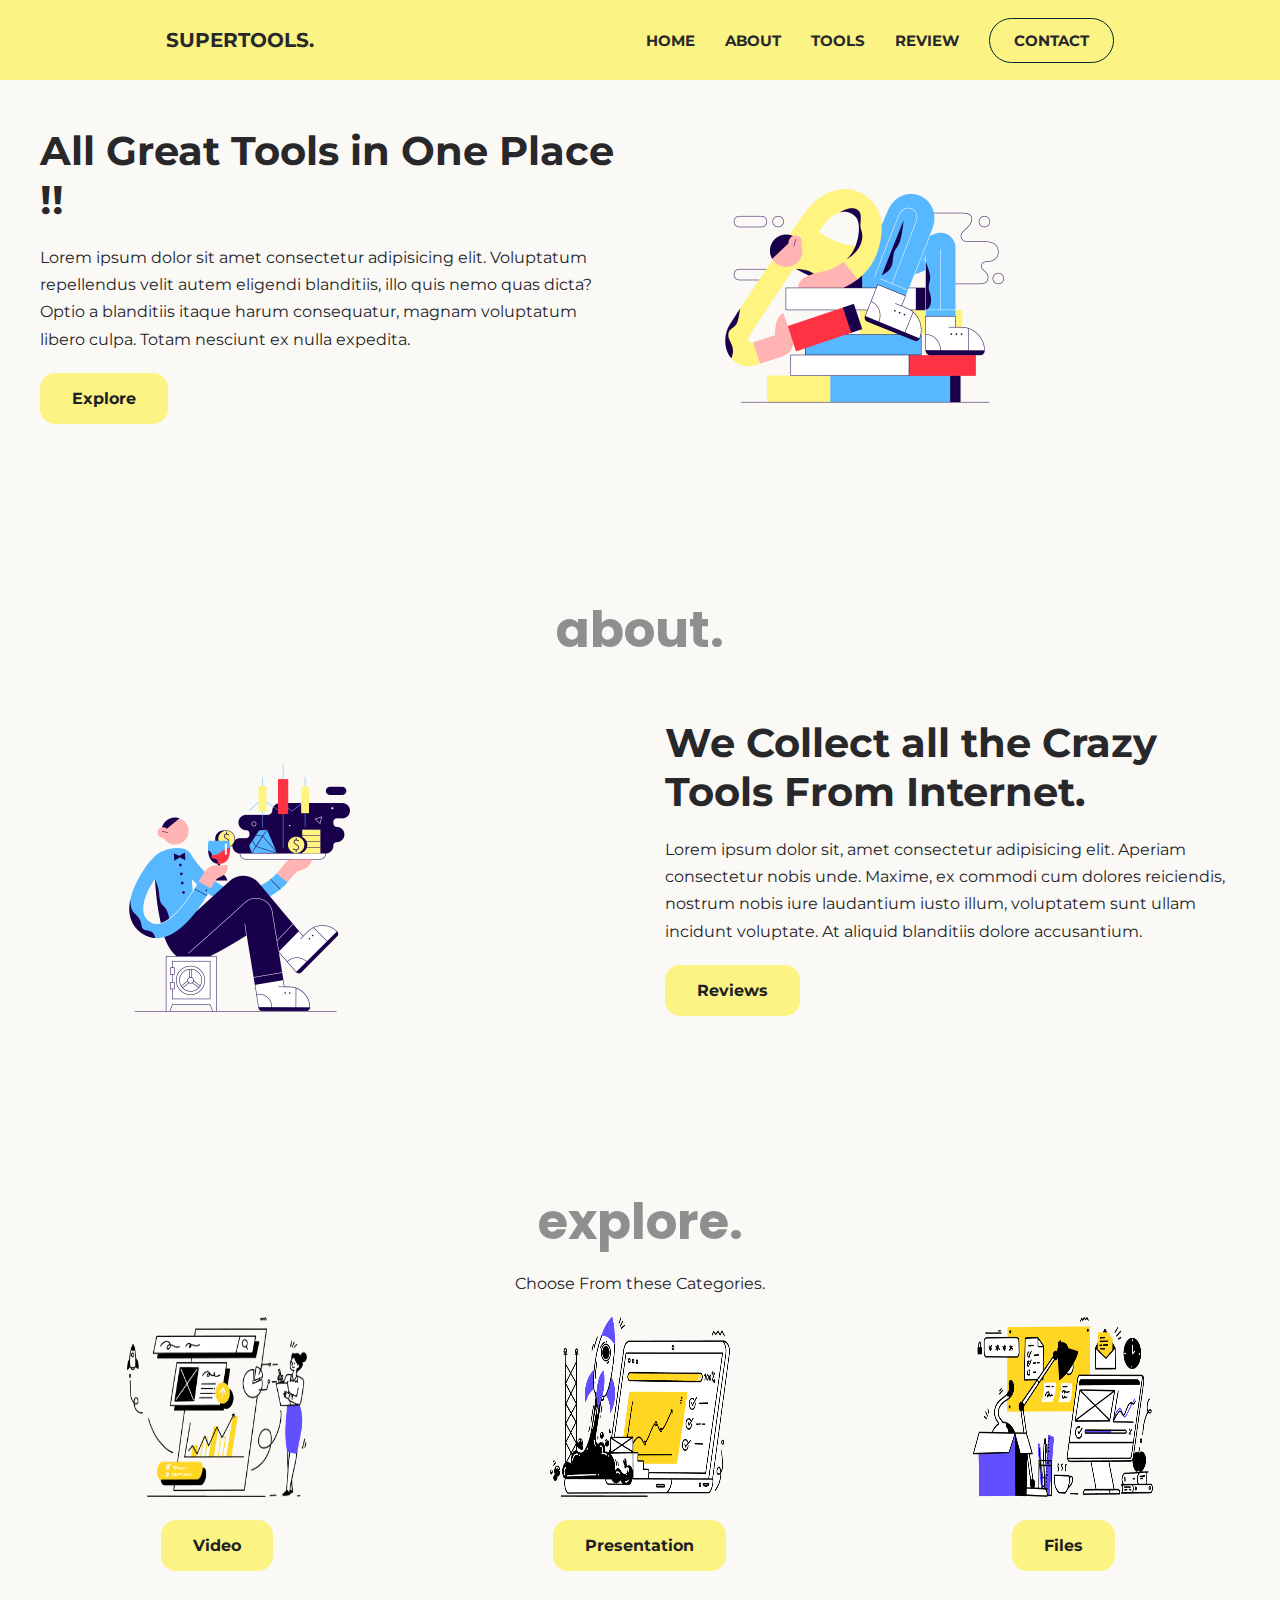
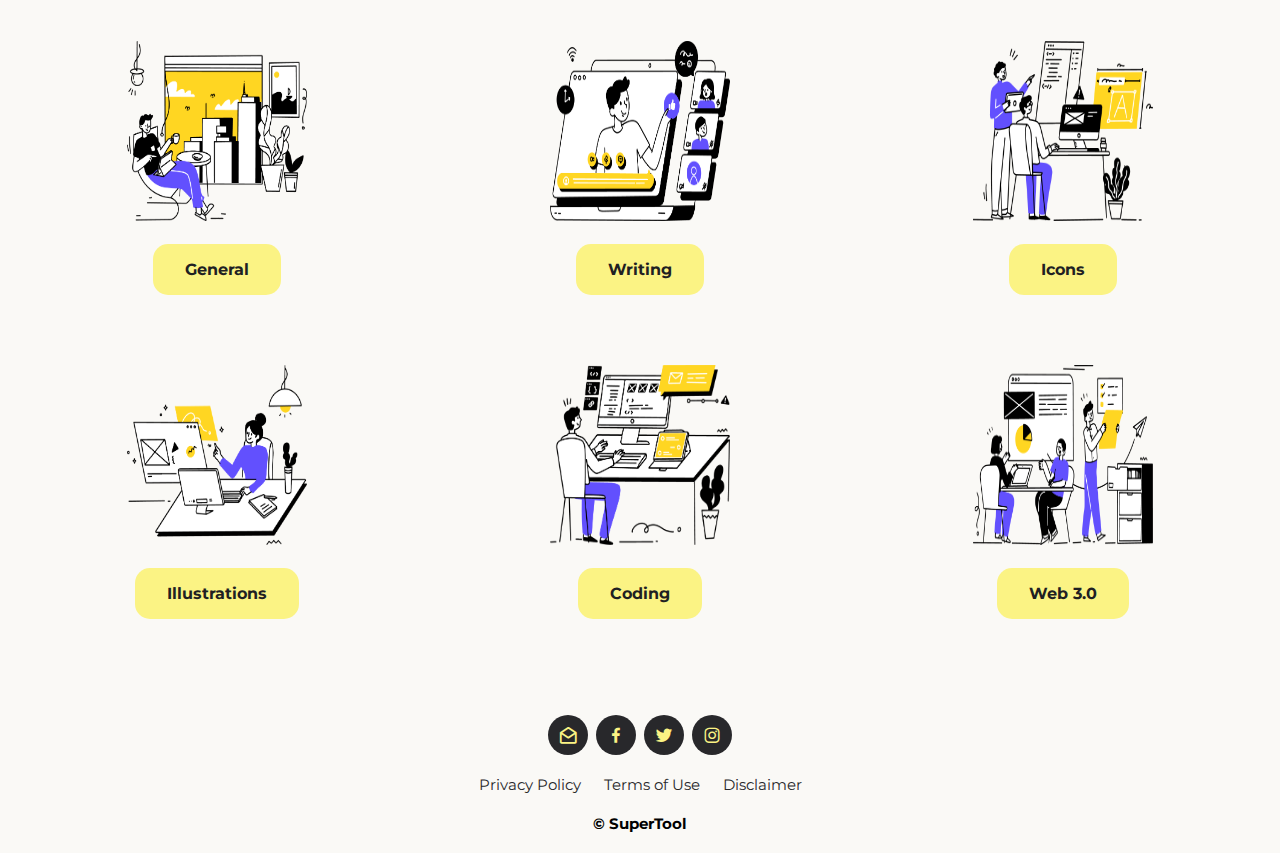
<file: index.html>
<!DOCTYPE html>
<html lang="en">
<head>
    <meta charset="UTF-8">
    <meta http-equiv="X-UA-Compatible" content="IE=edge">
    <meta name="viewport" content="width=device-width, initial-scale=1.0">
    <link rel="preconnect" href="https://fonts.googleapis.com">
<link rel="preconnect" href="https://fonts.gstatic.com" crossorigin>
<link href="https://fonts.googleapis.com/css2?family=Montserrat:wght@400;500;600;700;800&display=swap" rel="stylesheet">

<link rel="preconnect" href="https://fonts.googleapis.com">
<link rel="preconnect" href="https://fonts.gstatic.com" crossorigin>
<link href="https://fonts.googleapis.com/css2?family=Poppins:ital,wght@0,200;0,300;0,400;0,500;0,600;0,700;0,800;0,900;1,200;1,300;1,400;1,500;1,600;1,700;1,800;1,900&display=swap" rel="stylesheet">

<link href='https://unpkg.com/boxicons@2.1.2/css/boxicons.min.css' rel='stylesheet'>

    <link rel="stylesheet" href="./CSS/style.css">
    <title>AI Tools Recommendations.</title>
</head>
<body>
    <header class="header">
         <a href="#" class="logo">SUPERTOOLS.</a>   

         <nav class="navbar">
            <ul class="navlist">
                <li><a href="#" class="navlink navi">Home</a></li>
                <li><a href="#about" class="navlink navi">About</a></li>
                <li><a href="#explore" class="navlink navi">Tools</a></li>
                <li><a href="#" class="navlink navi">Review</a></li>
                <li><a href="#" class="navlink nav-btn">Contact</a></li>
            </ul>

            <!-- Menu Icons -->
            <div class="menu-icon">
                <div class="line1"></div>
                <div class="line2"></div>
                <div class="line3"></div>
            </div>
         </nav>

    </header>

    <!-- Hero Section  -->
    <main class="section herosection">
        <div class="container grid grid-two-col">
            <div class="hero-text">
                <h1 class="primary-heading">All Great Tools in One Place !!</h1>
                <p class="para">Lorem ipsum dolor sit amet consectetur adipisicing elit. Voluptatum repellendus velit autem eligendi blanditiis, illo quis nemo quas dicta? Optio a blanditiis itaque harum consequatur, magnam voluptatum libero culpa. Totam nesciunt ex nulla expedita.</p>
                <a href="#" class="btn">Explore</a>
            </div>
            <div class="hero-img">
                <img src="./Images/build.png" alt="" class="imgsel">
            </div>
        </div>
    </main>
            <!-- ABOUT SECTION -->
    <section class="section about" id="about">
        <h1 class="starthead">ABOUT.</h1>
        <div class="container grid grid-two-col">
            <div class="about-img">
                <img src="./Images/finance.png" alt="" class="imgsel">
            </div>


            <div class="about-text">
                <h1 class="primary-heading">We Collect all the Crazy Tools From Internet.</h1>
                <p class="para">Lorem ipsum dolor sit, amet consectetur adipisicing elit. Aperiam consectetur nobis unde. Maxime, ex commodi cum dolores reiciendis, nostrum nobis iure laudantium iusto illum, voluptatem sunt ullam incidunt voluptate. At aliquid blanditiis dolore accusantium.</p>

                <a href="#" class="btn">Reviews</a>
            </div>

           
        </div>
    </section>

    <!-- Explore / Tools -->
    <section class="section explore" id="explore">
        <h1 class="starthead">Explore.</h1>
        <p class="para">Choose From these Categories.</p>

        <div class="container grid grid-three-col">
            <div class="boxes">
                <div class="box">
                    <img src="./illustrations/SEO.png" alt="">
                </div>
                <a href="./Additional Pages/video.html" class="btn">Video</a>
            </div>

            <div class="boxes">
                <div class="box">
                    <img src="./illustrations/Product-Launch.png" alt="">
                </div>
                <a href="./Additional Pages/presentation.html" class="btn">Presentation</a>
            </div>

            <div class="boxes">
                <div class="box">
                    <img src="./illustrations/Work-Essentials.png" alt="">
                </div>
                <a href="./Additional Pages/files.html" class="btn">Files</a>
            </div>

            <div class="boxes">
                <div class="box">
                    <img src="./illustrations/Office-Chillout.png" alt="">
                </div>
                <a href="./Additional Pages/generaltools.html" class="btn">General</a>
            </div>

            <div class="boxes">
                <div class="box">
                    <img src="./illustrations/Online-Team-Meeting.png" alt="">
                </div>
                <a href="./Additional Pages/writing.html" class="btn">Writing</a>
            </div>

            <div class="boxes">
                <div class="box">
                    <img src="./illustrations/Development.png" alt="">
                </div>
                <a href="./Additional Pages/icons.html" class="btn">Icons</a>
            </div>

            <div class="boxes">
                <div class="box">
                    <img src="./illustrations/Designer.png" alt="">
                </div>
                <a href="./Additional Pages/illustrations.html" class="btn">Illustrations</a>
            </div>

            <div class="boxes">
                <div class="box">
                    <img src="./illustrations/Coding.png" alt="">
                </div>
                <a href="./Additional Pages/coding.html" class="btn">Coding</a>
            </div>

            <div class="boxes">
                <div class="box">
                    <img src="./illustrations/Team.png" alt="">
                </div>
                <a href="./Additional Pages/web3.html" class="btn">Web 3.0</a>
            </div>
        </div>
    </section>


    <section class="section footer-container footer" id="footer">
      <div class="social">
        <a href="#"><i class='bx bx-envelope-open'></i></a>
        <a href="#"><i class='bx bxl-facebook'></i></a>
        <a href="#"><i class='bx bxl-twitter'></i></a>
        <a href="#"><i class='bx bxl-instagram'></i></a>
      </div>

      <!-- Footer Links -->
      <div class="footer-links">
        <a href="#">Privacy Policy</a>
        <a href="#">Terms of Use</a>
        <a href="#">Disclaimer</a>

      </div>

      <!-- Copyright -->
      <p>&#169; SuperTool</p>
    </section>

    <!-- Link to JS -->
    <script src="./JavaScript/index.js"></script>
</body>
</html>
</file>
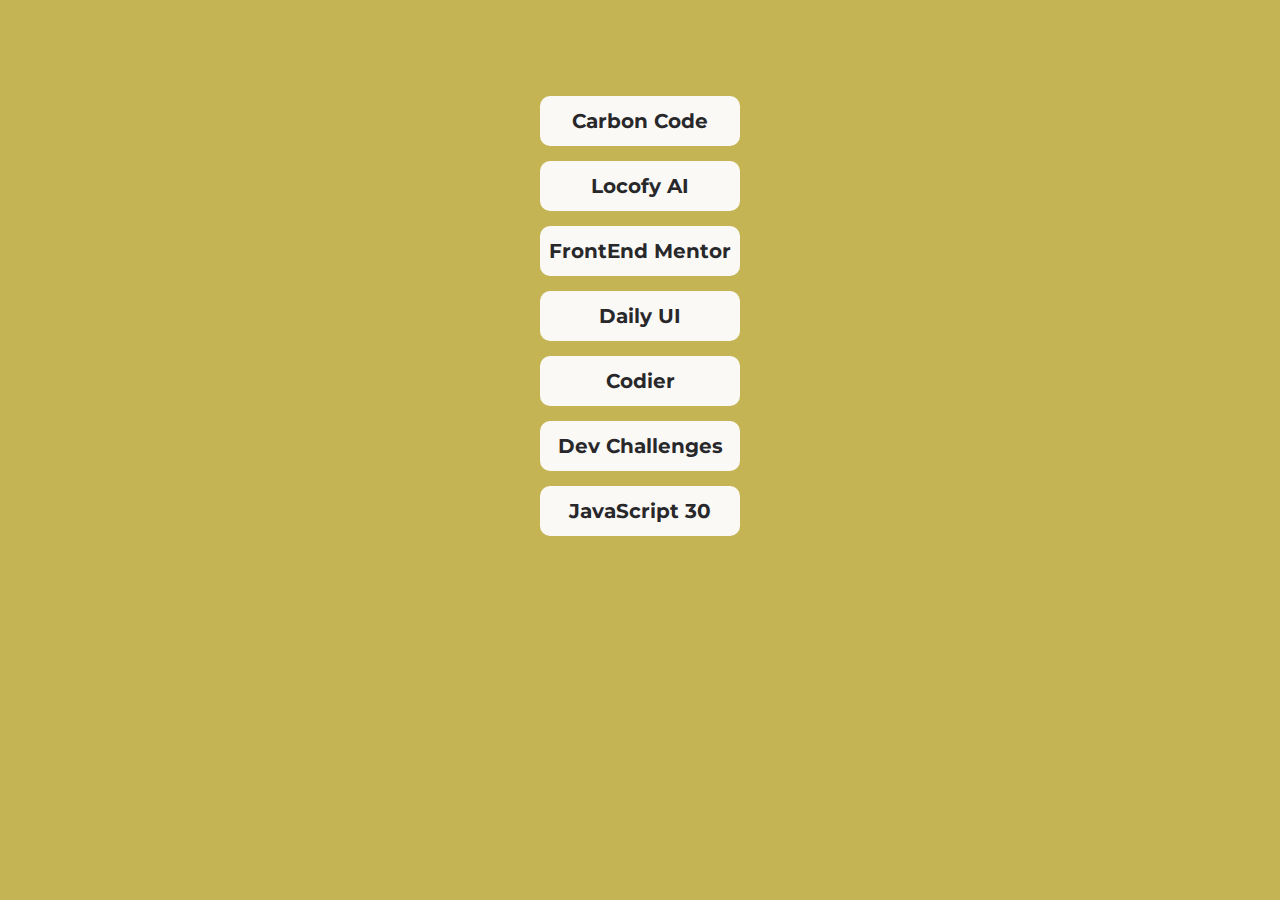
<file: Additional Pages/coding.html>
<!DOCTYPE html>
<html lang="en">
<head>
    <meta charset="UTF-8">
    <meta http-equiv="X-UA-Compatible" content="IE=edge">
    <meta name="viewport" content="width=device-width, initial-scale=1.0">
    <title>Useful Websites for Coding</title>

    <link rel="preconnect" href="https://fonts.googleapis.com">
<link rel="preconnect" href="https://fonts.gstatic.com" crossorigin>
<link href="https://fonts.googleapis.com/css2?family=Montserrat:wght@400;500;600;700;800&display=swap" rel="stylesheet">

<link rel="preconnect" href="https://fonts.googleapis.com">
<link rel="preconnect" href="https://fonts.gstatic.com" crossorigin>
<link href="https://fonts.googleapis.com/css2?family=Poppins:ital,wght@0,200;0,300;0,400;0,500;0,600;0,700;0,800;0,900;1,200;1,300;1,400;1,500;1,600;1,700;1,800;1,900&display=swap" rel="stylesheet">

<link rel="stylesheet" href="./general.css">

</head>
<body>
    <section class="section video">

        <div class="container">

            <div class="boxes">
                <a href="#">Carbon Code</a>
            </div>

            <div class="boxes">
                <a href="#">Locofy AI</a>
            </div>

            <div class="boxes">
                <a href="#">FrontEnd Mentor</a>
            </div>

            <div class="boxes">
                <a href="#">Daily UI</a>
            </div>

            <div class="boxes">
                <a href="#">Codier</a>
            </div>

            <div class="boxes">
                <a href="#">Dev Challenges</a>
            </div>

            <div class="boxes">
                <a href="#">JavaScript 30</a>
            </div>
        </div>

    </section>
</body>
</html>
</file>
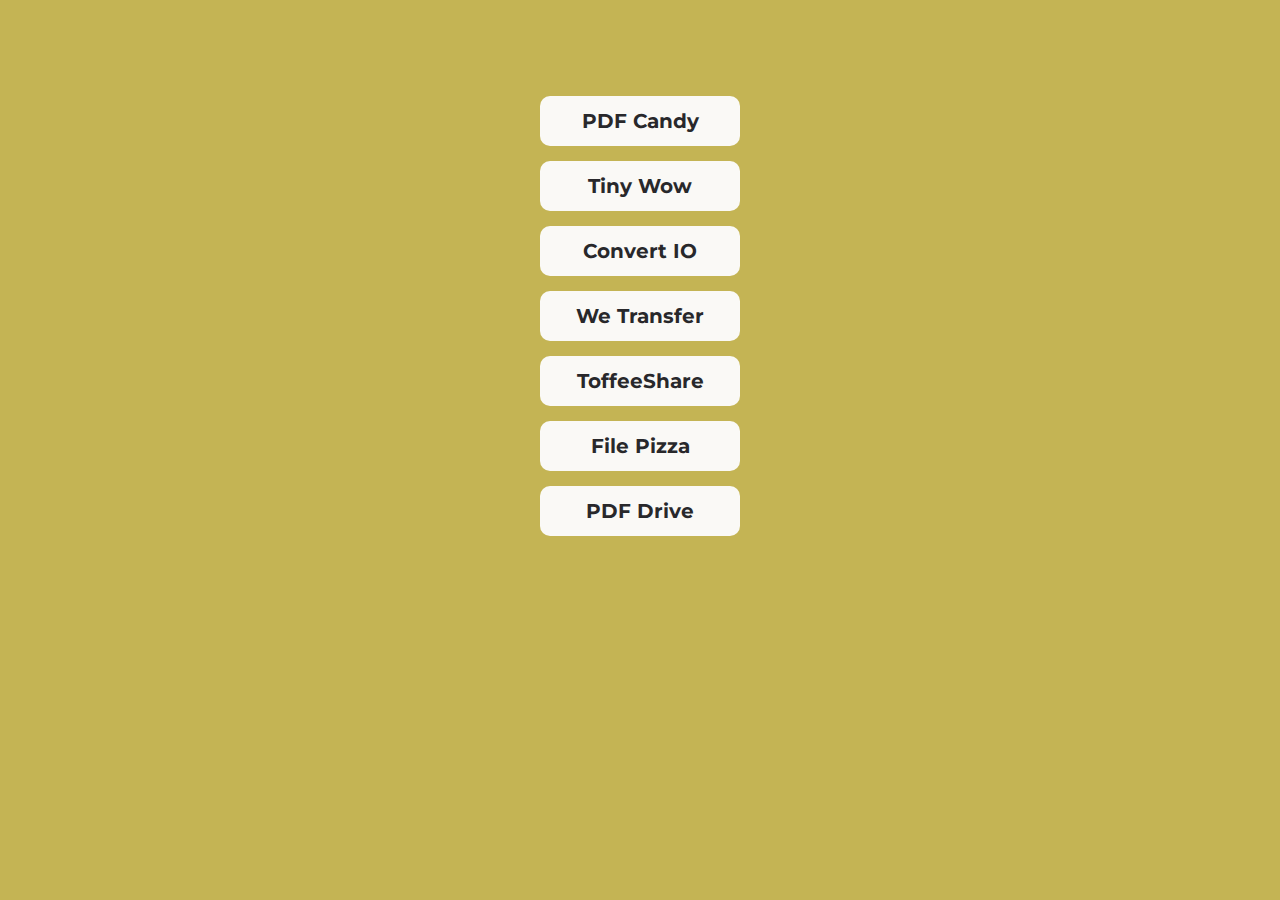
<file: Additional Pages/files.html>
<!DOCTYPE html>
<html lang="en">
<head>
    <meta charset="UTF-8">
    <meta http-equiv="X-UA-Compatible" content="IE=edge">
    <meta name="viewport" content="width=device-width, initial-scale=1.0">
    <title>File's Related Tool's</title>

    <link rel="preconnect" href="https://fonts.googleapis.com">
<link rel="preconnect" href="https://fonts.gstatic.com" crossorigin>
<link href="https://fonts.googleapis.com/css2?family=Montserrat:wght@400;500;600;700;800&display=swap" rel="stylesheet">

<link rel="preconnect" href="https://fonts.googleapis.com">
<link rel="preconnect" href="https://fonts.gstatic.com" crossorigin>
<link href="https://fonts.googleapis.com/css2?family=Poppins:ital,wght@0,200;0,300;0,400;0,500;0,600;0,700;0,800;0,900;1,200;1,300;1,400;1,500;1,600;1,700;1,800;1,900&display=swap" rel="stylesheet">

<link rel="stylesheet" href="./general.css">

</head>
<body>
    <section class="section video">

        <div class="container">

            <div class="boxes">
                <a href="#">PDF Candy</a>
            </div>

            <div class="boxes">
                <a href="#">Tiny Wow</a>
            </div>

            <div class="boxes">
                <a href="#">Convert IO</a>
            </div>

            <div class="boxes">
                <a href="#">We Transfer</a>
            </div>

            <div class="boxes">
                <a href="#">ToffeeShare</a>
            </div>

            <div class="boxes">
                <a href="#">File Pizza</a>
            </div>

            <div class="boxes">
                <a href="#">PDF Drive</a>
            </div>
        </div>

    </section>
</body>
</html>
</file>
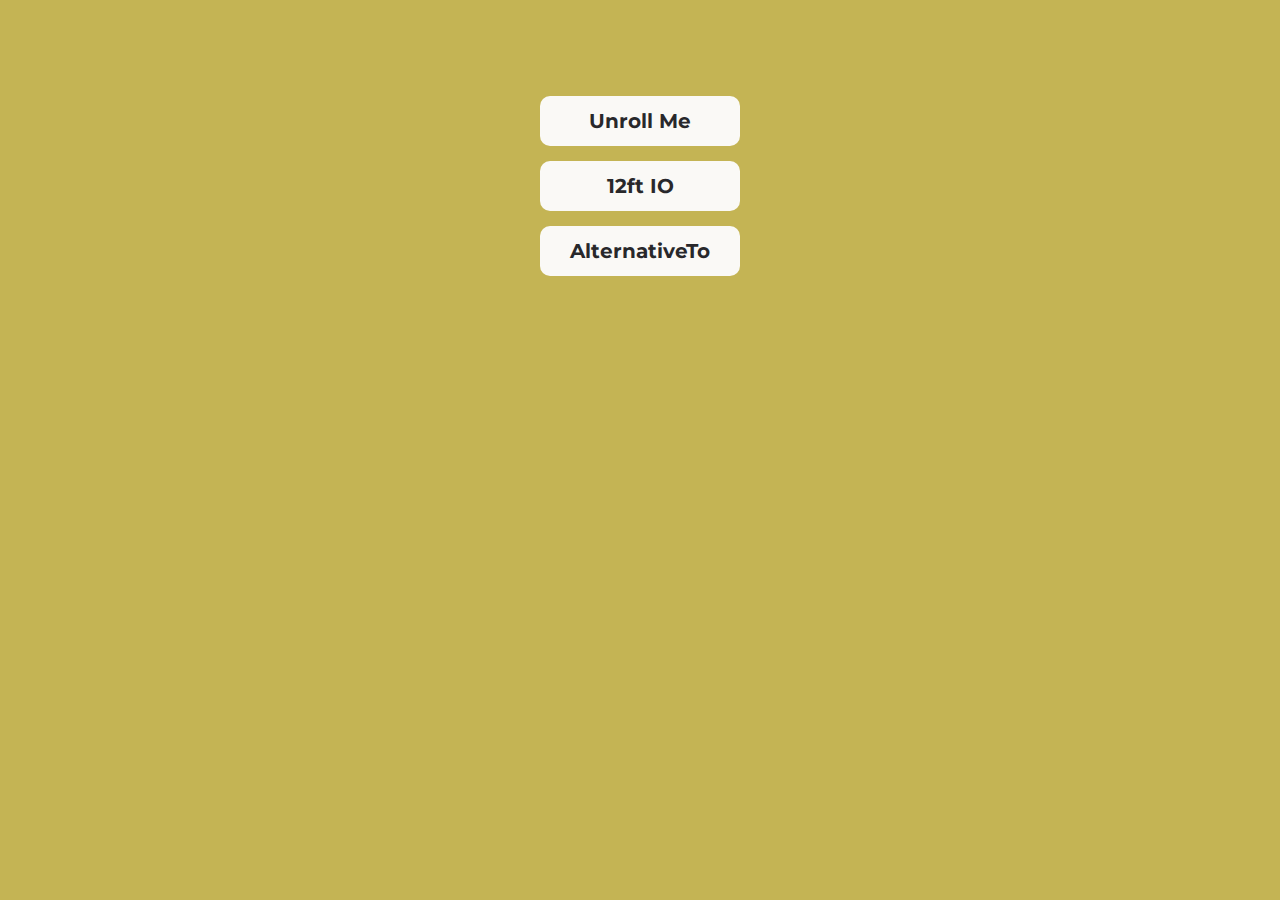
<file: Additional Pages/generaltools.html>
<!DOCTYPE html>
<html lang="en">
<head>
    <meta charset="UTF-8">
    <meta http-equiv="X-UA-Compatible" content="IE=edge">
    <meta name="viewport" content="width=device-width, initial-scale=1.0">
    <title>General Tool's</title>

    <link rel="preconnect" href="https://fonts.googleapis.com">
<link rel="preconnect" href="https://fonts.gstatic.com" crossorigin>
<link href="https://fonts.googleapis.com/css2?family=Montserrat:wght@400;500;600;700;800&display=swap" rel="stylesheet">

<link rel="preconnect" href="https://fonts.googleapis.com">
<link rel="preconnect" href="https://fonts.gstatic.com" crossorigin>
<link href="https://fonts.googleapis.com/css2?family=Poppins:ital,wght@0,200;0,300;0,400;0,500;0,600;0,700;0,800;0,900;1,200;1,300;1,400;1,500;1,600;1,700;1,800;1,900&display=swap" rel="stylesheet">

<link rel="stylesheet" href="./general.css">

</head>
<body>
    <section class="section video">

        <div class="container">

            <div class="boxes">
                <a href="#">Unroll Me</a>
            </div>

            <div class="boxes">
                <a href="#">12ft IO</a>
            </div>

            <div class="boxes">
                <a href="#">AlternativeTo</a>
            </div>


        </div>

    </section>
</body>
</html>
</file>
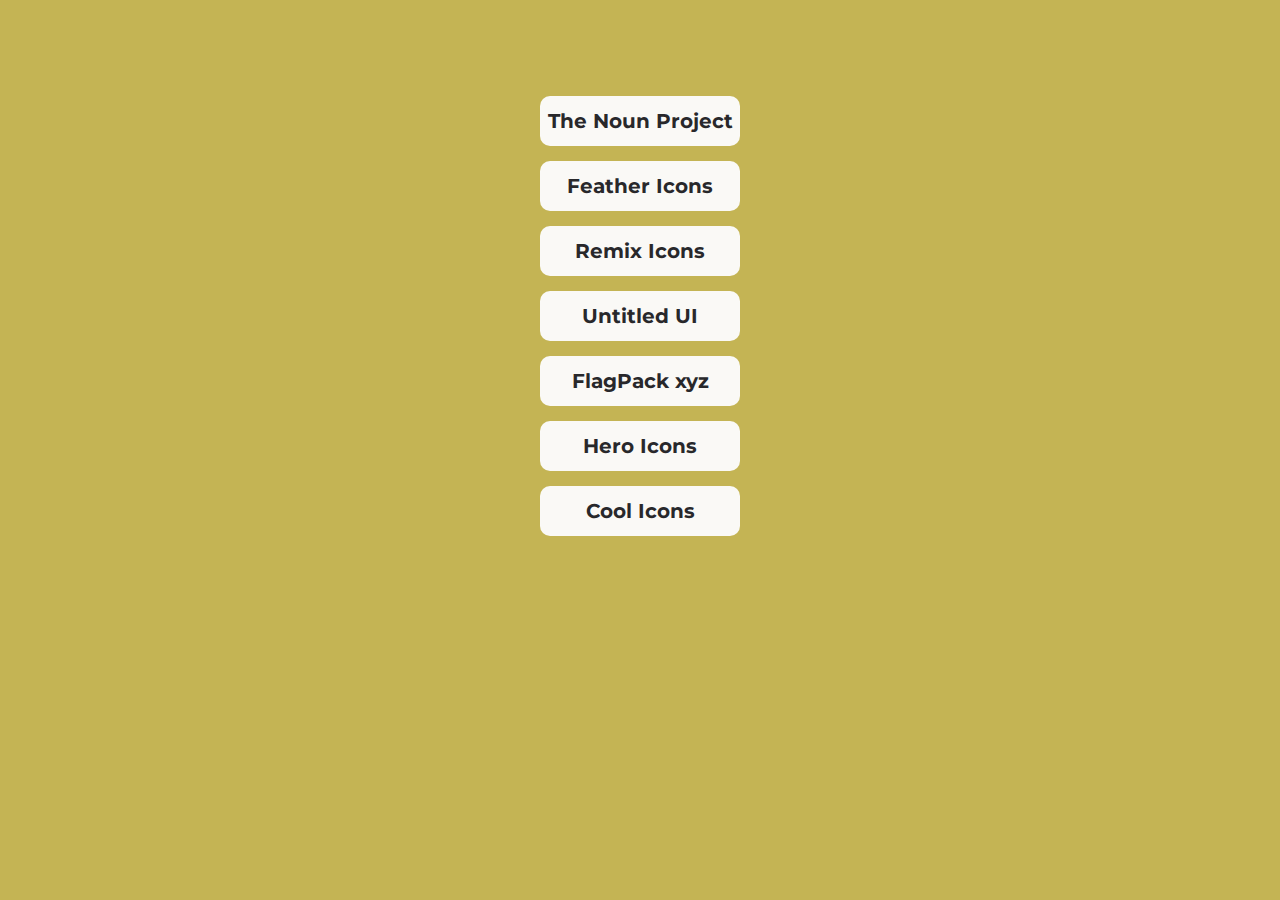
<file: Additional Pages/icons.html>
<!DOCTYPE html>
<html lang="en">
<head>
    <meta charset="UTF-8">
    <meta http-equiv="X-UA-Compatible" content="IE=edge">
    <meta name="viewport" content="width=device-width, initial-scale=1.0">
    <title>Website's For Icons</title>

    <link rel="preconnect" href="https://fonts.googleapis.com">
<link rel="preconnect" href="https://fonts.gstatic.com" crossorigin>
<link href="https://fonts.googleapis.com/css2?family=Montserrat:wght@400;500;600;700;800&display=swap" rel="stylesheet">

<link rel="preconnect" href="https://fonts.googleapis.com">
<link rel="preconnect" href="https://fonts.gstatic.com" crossorigin>
<link href="https://fonts.googleapis.com/css2?family=Poppins:ital,wght@0,200;0,300;0,400;0,500;0,600;0,700;0,800;0,900;1,200;1,300;1,400;1,500;1,600;1,700;1,800;1,900&display=swap" rel="stylesheet">

<link rel="stylesheet" href="./general.css">

</head>
<body>
    <section class="section video">

        <div class="container">

            <div class="boxes">
                <a href="#">The Noun Project</a>
            </div>

            <div class="boxes">
                <a href="#">Feather Icons</a>
            </div>

            <div class="boxes">
                <a href="#">Remix Icons</a>
            </div>

            <div class="boxes">
                <a href="#">Untitled UI</a>
            </div>

            <div class="boxes">
                <a href="#">FlagPack xyz</a>
            </div>

            <div class="boxes">
                <a href="#">Hero Icons</a>
            </div>

            <div class="boxes">
                <a href="#">Cool Icons</a>
            </div>
        </div>

    </section>
</body>
</html>
</file>
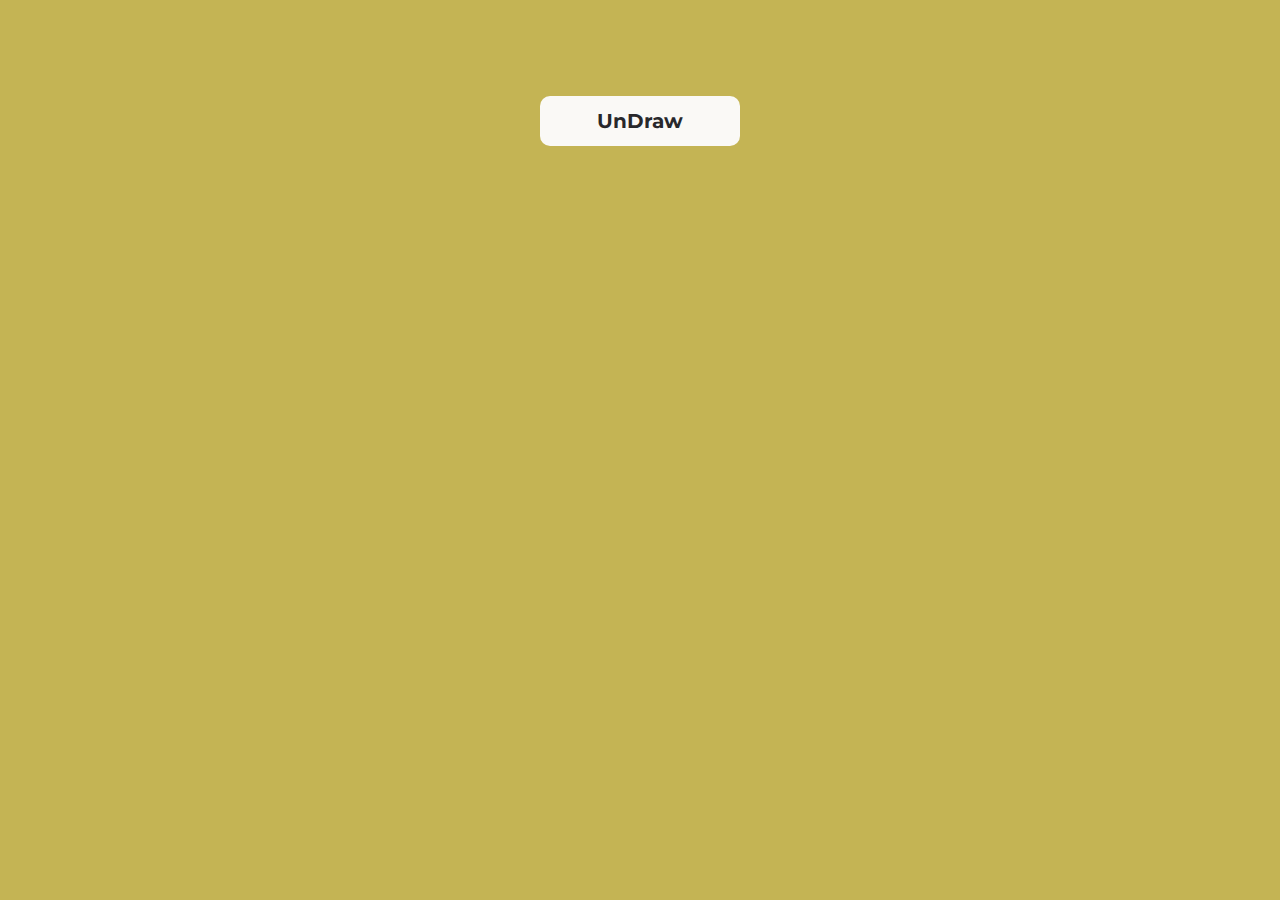
<file: Additional Pages/illustrations.html>
<!DOCTYPE html>
<html lang="en">
<head>
    <meta charset="UTF-8">
    <meta http-equiv="X-UA-Compatible" content="IE=edge">
    <meta name="viewport" content="width=device-width, initial-scale=1.0">
    <title>Website's For Illustrations</title>

    <link rel="preconnect" href="https://fonts.googleapis.com">
<link rel="preconnect" href="https://fonts.gstatic.com" crossorigin>
<link href="https://fonts.googleapis.com/css2?family=Montserrat:wght@400;500;600;700;800&display=swap" rel="stylesheet">

<link rel="preconnect" href="https://fonts.googleapis.com">
<link rel="preconnect" href="https://fonts.gstatic.com" crossorigin>
<link href="https://fonts.googleapis.com/css2?family=Poppins:ital,wght@0,200;0,300;0,400;0,500;0,600;0,700;0,800;0,900;1,200;1,300;1,400;1,500;1,600;1,700;1,800;1,900&display=swap" rel="stylesheet">

<link rel="stylesheet" href="./general.css">

</head>
<body>
    <section class="section video">

        <div class="container">

            <div class="boxes">
                <a href="#">UnDraw</a>
            </div>


        </div>

    </section>
</body>
</html>
</file>
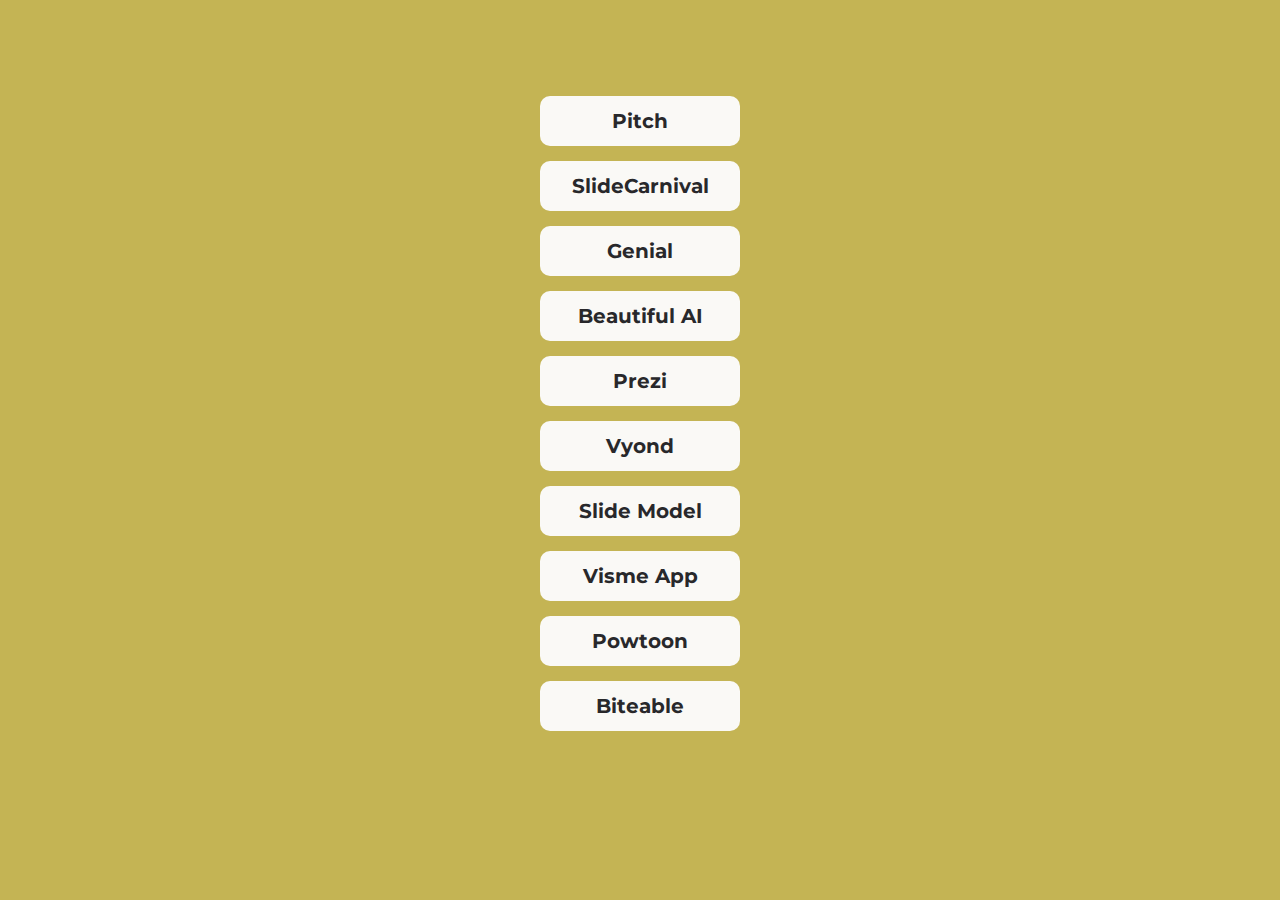
<file: Additional Pages/presentation.html>
<!DOCTYPE html>
<html lang="en">
<head>
    <meta charset="UTF-8">
    <meta http-equiv="X-UA-Compatible" content="IE=edge">
    <meta name="viewport" content="width=device-width, initial-scale=1.0">
    <title>Presentation Related Tool's</title>

    <link rel="preconnect" href="https://fonts.googleapis.com">
<link rel="preconnect" href="https://fonts.gstatic.com" crossorigin>
<link href="https://fonts.googleapis.com/css2?family=Montserrat:wght@400;500;600;700;800&display=swap" rel="stylesheet">

<link rel="preconnect" href="https://fonts.googleapis.com">
<link rel="preconnect" href="https://fonts.gstatic.com" crossorigin>
<link href="https://fonts.googleapis.com/css2?family=Poppins:ital,wght@0,200;0,300;0,400;0,500;0,600;0,700;0,800;0,900;1,200;1,300;1,400;1,500;1,600;1,700;1,800;1,900&display=swap" rel="stylesheet">

<link rel="stylesheet" href="./general.css">

</head>
<body>
    <section class="section video">

        <div class="container">

            <div class="boxes">
                <a href="#">Pitch</a>
            </div>

            <div class="boxes">
                <a href="#">SlideCarnival</a>
            </div>

            <div class="boxes">
                <a href="#">Genial</a>
            </div>

            <div class="boxes">
                <a href="#">Beautiful AI</a>
            </div>

            <div class="boxes">
                <a href="#">Prezi</a>
            </div>

            <div class="boxes">
                <a href="#">Vyond</a>
            </div>

            <div class="boxes">
                <a href="#">Slide Model</a>
            </div>

            <div class="boxes">
                <a href="#">Visme App</a>
            </div>

            <div class="boxes">
                <a href="#">Powtoon</a>
            </div>

            <div class="boxes">
                <a href="#">Biteable</a>
            </div>

        </div>

    </section>
</body>
</html>
</file>
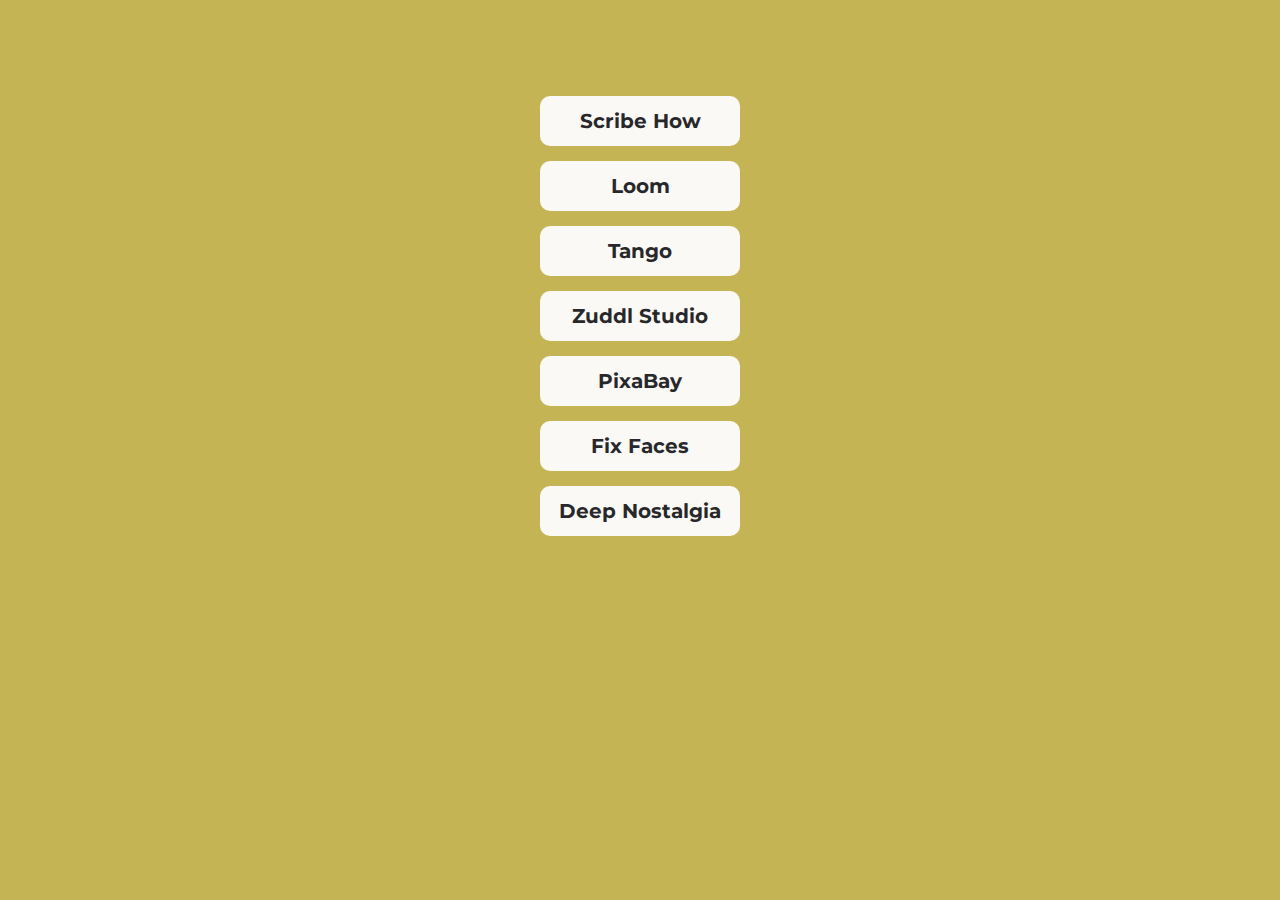
<file: Additional Pages/video.html>
<!DOCTYPE html>
<html lang="en">
<head>
    <meta charset="UTF-8">
    <meta http-equiv="X-UA-Compatible" content="IE=edge">
    <meta name="viewport" content="width=device-width, initial-scale=1.0">
    <title>Video Related Tool's</title>

    <link rel="preconnect" href="https://fonts.googleapis.com">
<link rel="preconnect" href="https://fonts.gstatic.com" crossorigin>
<link href="https://fonts.googleapis.com/css2?family=Montserrat:wght@400;500;600;700;800&display=swap" rel="stylesheet">

<link rel="preconnect" href="https://fonts.googleapis.com">
<link rel="preconnect" href="https://fonts.gstatic.com" crossorigin>
<link href="https://fonts.googleapis.com/css2?family=Poppins:ital,wght@0,200;0,300;0,400;0,500;0,600;0,700;0,800;0,900;1,200;1,300;1,400;1,500;1,600;1,700;1,800;1,900&display=swap" rel="stylesheet">

<link rel="stylesheet" href="./general.css">

</head>
<body>
    <section class="section video">

        <div class="container">

            <div class="boxes">
                <a href="#">Scribe How</a>
            </div>

            <div class="boxes">
                <a href="#">Loom</a>
            </div>

            <div class="boxes">
                <a href="#">Tango</a>
            </div>

            <div class="boxes">
                <a href="#">Zuddl Studio</a>
            </div>

            <div class="boxes">
                <a href="#">PixaBay</a>
            </div>

            <div class="boxes">
                <a href="#">Fix Faces</a>
            </div>

            <div class="boxes">
                <a href="#">Deep Nostalgia</a>
            </div>
        </div>

    </section>
</body>
</html>
</file>
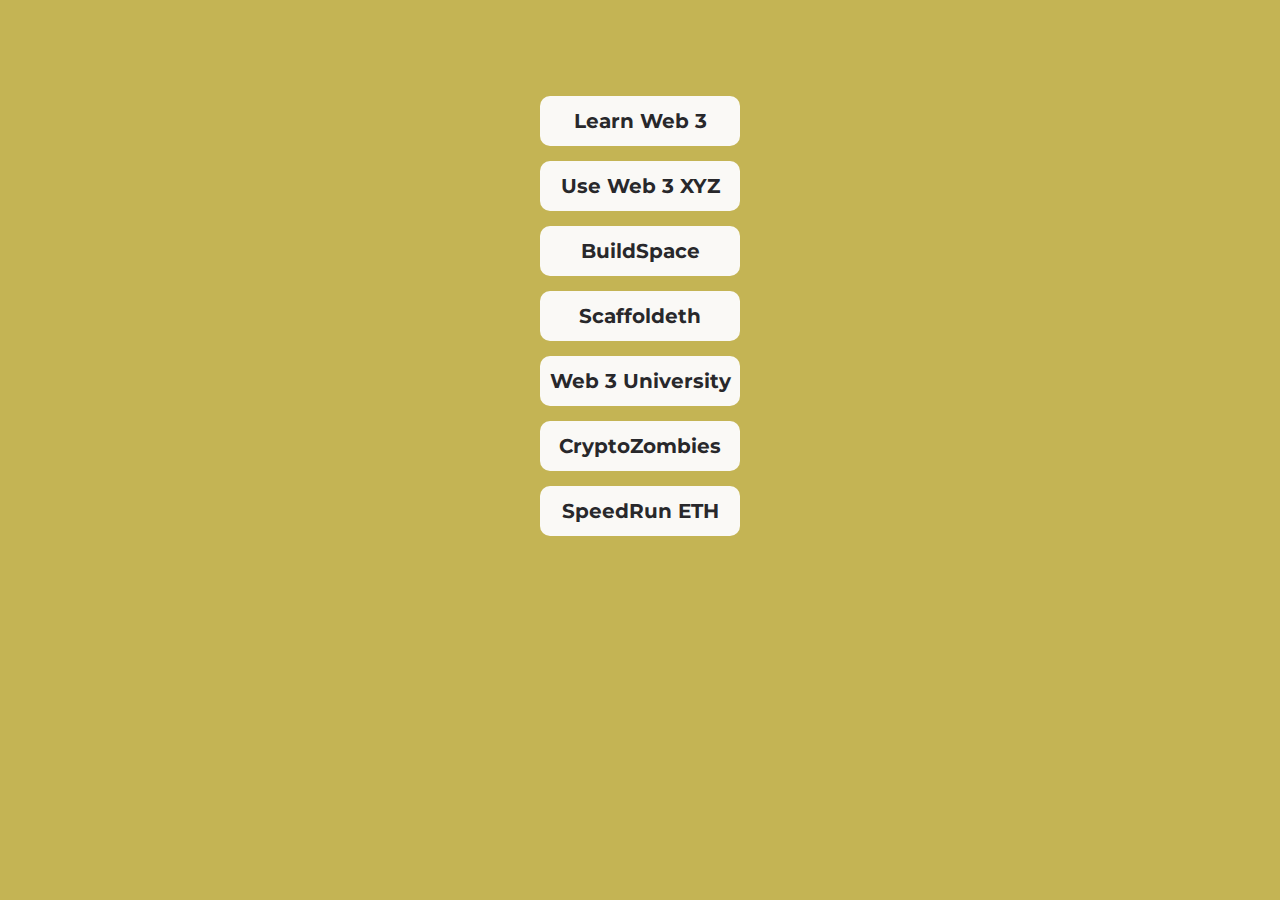
<file: Additional Pages/web3.html>
<!DOCTYPE html>
<html lang="en">
<head>
    <meta charset="UTF-8">
    <meta http-equiv="X-UA-Compatible" content="IE=edge">
    <meta name="viewport" content="width=device-width, initial-scale=1.0">
    <title>Useful Websites for Web 3.0</title>

    <link rel="preconnect" href="https://fonts.googleapis.com">
<link rel="preconnect" href="https://fonts.gstatic.com" crossorigin>
<link href="https://fonts.googleapis.com/css2?family=Montserrat:wght@400;500;600;700;800&display=swap" rel="stylesheet">

<link rel="preconnect" href="https://fonts.googleapis.com">
<link rel="preconnect" href="https://fonts.gstatic.com" crossorigin>
<link href="https://fonts.googleapis.com/css2?family=Poppins:ital,wght@0,200;0,300;0,400;0,500;0,600;0,700;0,800;0,900;1,200;1,300;1,400;1,500;1,600;1,700;1,800;1,900&display=swap" rel="stylesheet">

<link rel="stylesheet" href="./general.css">

</head>
<body>
    <section class="section video">

        <div class="container">

            <div class="boxes">
                <a href="#">Learn Web 3</a>
            </div>

            <div class="boxes">
                <a href="#">Use Web 3 XYZ</a>
            </div>

            <div class="boxes">
                <a href="#">BuildSpace</a>
            </div>

            <div class="boxes">
                <a href="#">Scaffoldeth</a>
            </div>

            <div class="boxes">
                <a href="#">Web 3 University</a>
            </div>

            <div class="boxes">
                <a href="#">CryptoZombies</a>
            </div>

            <div class="boxes">
                <a href="#">SpeedRun ETH</a>
            </div>
        </div>

    </section>
</body>
</html>
</file>
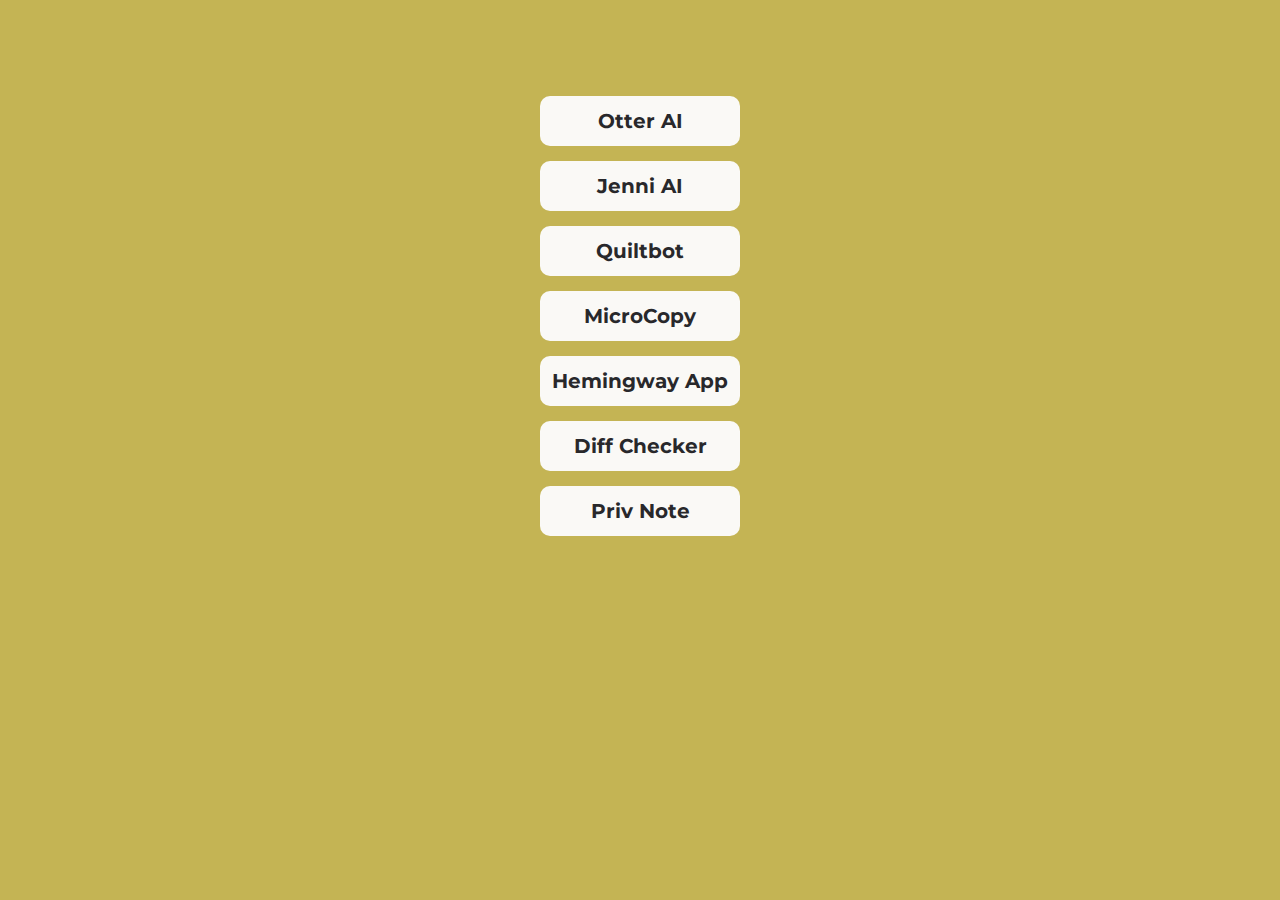
<file: Additional Pages/writing.html>
<!DOCTYPE html>
<html lang="en">
<head>
    <meta charset="UTF-8">
    <meta http-equiv="X-UA-Compatible" content="IE=edge">
    <meta name="viewport" content="width=device-width, initial-scale=1.0">
    <title>Writing Related Tool's</title>

    <link rel="preconnect" href="https://fonts.googleapis.com">
<link rel="preconnect" href="https://fonts.gstatic.com" crossorigin>
<link href="https://fonts.googleapis.com/css2?family=Montserrat:wght@400;500;600;700;800&display=swap" rel="stylesheet">

<link rel="preconnect" href="https://fonts.googleapis.com">
<link rel="preconnect" href="https://fonts.gstatic.com" crossorigin>
<link href="https://fonts.googleapis.com/css2?family=Poppins:ital,wght@0,200;0,300;0,400;0,500;0,600;0,700;0,800;0,900;1,200;1,300;1,400;1,500;1,600;1,700;1,800;1,900&display=swap" rel="stylesheet">

<link rel="stylesheet" href="./general.css">

</head>
<body>
    <section class="section video">

        <div class="container">

            <div class="boxes">
                <a href="#">Otter AI</a>
            </div>

            <div class="boxes">
                <a href="#">Jenni AI</a>
            </div>

            <div class="boxes">
                <a href="#">Quiltbot</a>
            </div>

            <div class="boxes">
                <a href="#">MicroCopy</a>
            </div>

            <div class="boxes">
                <a href="#">Hemingway App</a>
            </div>

            <div class="boxes">
                <a href="#">Diff Checker</a>
            </div>

            <div class="boxes">
                <a href="#">Priv Note</a>
            </div>
        </div>

    </section>
</body>
</html>
</file>
<file: CSS/style.css>
*{
    margin: 0;
    padding: 0;
    box-sizing: border-box;
    font-family: 'Montserrat', sans-serif;
}

html{
    font-size: 62.5%;
    /* 1 rem = 10 px */
}
:root{
    
    --primary-text: #28282b;
    --background-shade: #022b2b;
    --para-color: #242427;
    --helper-color:#fbf384;
    --helper-text: #202022;
    --white: #faf9f6;

}
/* #c4b454 it is the previous helper colour  */
body{
    background: #faf9f6;
}
a{
    text-decoration: none;
    display: inline-block;

}
img{
    display: inline-block;
    width: 100%;
}
li{
    list-style: none;
}
h1,h2,h3,h4{
    color: var(--primary-text);

}
.para{
    font-size: 1.6rem;
    line-height: 1.7;
    font-weight: 400;
    color: var(--para-color);
}
.section{
    padding: 9.6rem 4rem 0rem 4rem;
}
.container{
    max-width: 130rem;
    margin: 0 auto;
    padding: 0 0;
}
.btn{
    font-size: 1.6rem;
    text-transform: capitalize;
    padding: 1.6rem 3.2rem;
    border-radius: 1.5rem;   
    background: var(--helper-color);
    color: var(--helper-text);
    transition: 0.2s all linear;
    font-weight: bold;
}
.btn:hover,
.btn:active{
    transform: scale(1.05);
}

/* navbar section */
header{
    position: fixed;
    top: 0;
    left: 0;
    width: 100%;
    z-index: 100;
}
.logo{
    font-size: 2rem;
    font-weight: bold;
    color: var(--primary-text);
    text-transform: uppercase;
}
.navlink{
    font-size: 1.5rem;
    font-weight: bold;
    text-transform: uppercase;
    color: var(--primary-text);
}
.navbar a{
    text-decoration: none;
    display: inline-block;
}
.header{
    height: 8rem;
    background: var(--helper-color);
    display: flex;
    align-items: center;
    justify-content: space-around;
    /* border-bottom: 1px var(--primary-text) solid; */
}
.header-active{
    background: var(--helper-color);
    transition: 0.4s;
}
.navbar{
    display: flex;
    justify-content: center;
    align-items: center;
    gap: 3rem;
    transition: 0.3s all linear;
}
.navlist{
    display: flex;
    justify-content: center;
    align-items: center;
    gap: 3rem;
    transition: 0.3s all linear;
}
.nav-btn{
    padding: 1.2rem 2.4rem;
    border: 1px var(--background-shade) solid;
    border-radius: 4rem;
    transition: 0.2s all linear;
}
.menu-icon{
    display: none;
    flex-direction: column;
    align-items: center;
    justify-content: center;
    row-gap: 5px;
    cursor: pointer;
    z-index: 200;
    transition: 0.3s;
}
.menu-icon div{
    display: block;
    background: #256D85;
    height: 2px;
    width: 24px;
    transition: 0.3s;
}
.move .line1{
    transform: rotate(-45deg) translate(-5px,5px);

}
.move .line2{
    opacity: 0;
    
}
.move .line3{
    transform: rotate(45deg) translate(-5px,-5px);
    
}
.nav-btn:hover,
.nav-btn:active{
    background-color: var(--background-shade);
    color: var(--helper-color);
}
.navi:hover,
.navi:active{

    
    color: #59788e;
    
}
.logo::selection{
    background: var(--background-shade);
    color: var(--helper-color);
}
.navlink::selection{
    background: var(--background-shade);
    color: var(--helper-color);
}

/* Hero Section Starts Here */
.primary-heading{
    font-size: 4rem;
    color: var(--primary-text);
    margin-bottom: 2rem;
}
.herosection .btn{
    margin-top: 2rem;
}
.hero-img{
    height: 40rem;
    width: 40rem;
    border-radius: 4rem;
}
.hero-text{
    margin: 3rem 0 0 0;
}
.grid{
    display: grid;
    gap: 5rem;
}
.grid-two-col{
    grid-template-columns: repeat(2,1fr);
}
.primary-heading::selection, .hero-text .para::selection, .hero-text .btn::selection{
    color: var(--helper-color);
    background-color: var(--primary-text);
}
.imgsel::selection{
    background: var(--primary-text);
    color: var(--primary-text);
}
/* About Section Starts */
.starthead{
    font-family: 'Poppins', sans-serif;
    font-weight: bolder;
    font-size: 5rem;
    text-transform: lowercase;
    text-align: center;
    color: var(--primary-text);
    opacity: 0.5;
    margin-bottom: 2rem;
}
.about-text .primary-heading{
    margin-top: 3rem;
}
.about-text .para{
    margin-bottom: 2rem;
}
.about-img{
    height: 40rem;
    width: 40rem;
    border-radius: 4rem;
}
.about-text .primary-heading::selection,
.about-text .para::selection,
.about-text .btn::selection{
    color: var(--helper-color);
    background-color: var(--primary-text);
}
.starthead::selection{

    background: var(--helper-color);
}



/* EXPLORE / TOOLS SECTION */
.explore .para{
    text-align: center;
    margin-bottom: 2rem;
    /* margin-top: 1rem; */
    
}
.explore .starthead{
    margin-bottom: 1rem;
}
.box img{
    height: 18rem;
    width: 18rem;
    display: inline-block;
    margin-bottom: 2rem;
}
.boxes{
    display: flex;
    justify-content: center;
    align-items: center;
    flex-direction: column;
}
.explore .grid{
    display: grid;
    gap: 7rem;
}
.grid-three-col{
    grid-template-columns: repeat(3,1fr);
}

.explore img::selection, .explore .btn::selection, .explore .para::selection{
    background: var(--primary-text);
    color: var(--helper-color);
}




/* FOOTER SECTION */
.social{
    display: flex;
    align-items: center;
    column-gap: 0.8rem;
}
.social .bx{
    font-size: 2rem;
    padding: 1rem;
    border-radius: 50%;
    color: var(--helper-color);
    background: var(--primary-text);
}
.social .bx:hover{
    background: var(--helper-color);
    color: var(--primary-text);
    transition: 0.3s all linear;
    
}
#footer{
    padding-bottom: 2rem;
}
.footer{
    display: flex;
    align-items: center;
    flex-direction: column;
    row-gap: 2rem;
}
.footer-links a{
    font-size: 1.5rem;
    display: inline-block;
    padding: 0 1rem;
    font-weight: 400;
    color: var(--primary-text);
}
.footer-links a:hover{
    color: #256D85;
    transition: 0.3s all linear;
}
.footer p{
    font-size: 1.5rem;
    font-weight: bold;
    display: flex;
    align-items: center;
    column-gap: 1rem;
}
/* .footer{
    background: var(--primary-text);
} */

.footer p::selection, .footer-links a::selection{
    background: var(--primary-text);
    color: var(--helper-color);
}





/* Making Responsive */
@media (max-width:990px){
    .container{
        margin: 0 auto;
        width: 90%;

    }
    .primary-heading{
        font-size: 3.5rem;
    }
    .para{
        font-size: 1.6rem;
        line-height: 1.7;
    }
}
@media (max-width:892px){
    nav{
        padding: 12px 0;
    }
    .primary-heading{
        font-size: 3rem;
    }
    .para{
        font-size: 1.3rem;
        line-height: 1.7;
    }
    .hero-text{
        margin-top: 4rem;
    }
    .explore .container{
        width: 90%;
    }
}
@media (max-width:775px){
    nav{
        padding: 10px 0;
    }
    .grid-two-col{
        grid-template-columns: repeat(1,1fr);
    }
    .hero-img{
        margin: 0 auto;
    }
    .about-img{
        margin: 0 auto;
    }
    .grid{
        gap: 1rem;
    }
    .section{
        padding: 9.6rem 4rem 0rem 4rem;
        margin: 0 auto;
    }
    .about .section{
        padding: 1rem 4rem 0rem 4rem;
        margin: 0 auto;
    }
    .menu-icon{
        display: flex;
    }
    .navlist{
        position: absolute;
        top: 0;
        right: -100%;
        width: 300px;
        height: 100vh;
        background: var(--background-shade);
        flex-direction: column;
        align-items: center;
        padding: 5rem 2rem;
        
        
    }
    .open-menu{
        right: 0;
        transition: 0.5s all cubic-bezier(0.075, 0.82, 0.165, 1);
    }
    .navlist{
        
        flex-direction: column;
    }
    .navlink{
        color: var(--white);
        display: block;
        margin: 1rem 0;
    }
    .navbar{
        justify-content: flex-end;
    }
    .explore .container{
       margin: 0 auto;
    }
    
    
}
@media (max-width:635px){
   
}
@media (max-width:450px){
    .container{
        margin: 0 auto;
    }
    .section{
        padding: 6rem 2rem 2rem 2rem;
    }
    .starthead{
        margin: 0 auto;

    }
    .explore .para{
        margin: 0 auto;
        padding-bottom: 2rem;
    }
    .grid-three-col{
        grid-template-columns: repeat(2,1fr);
    }
    .explore .grid{
        gap: 3rem;
    }
   
}

@media (max-width:400px){
    .starthead{
        padding: 0 0 0 7rem;
    }
    .primary-heading{
        font-size: 4rem;
    }
    .para{
        font-size: 1.6rem;
        line-height: 1.7;
    }
    .grid-three-col{
        grid-template-columns: repeat(2,1fr);
    }
    .explore .grid{
        /* gap: 1.5rem; */
        column-gap: 1.5rem;
    }
    .explore .para{
        margin: 0 0 0 7rem;
    }
    
    .social{
        margin-left: 10rem;
    }
    .footer p{
        padding-left: 5rem;
    }
    .footer-links{
        display: flex;
        align-items: center;
        column-gap: 0.3rem;
        padding-left: 5rem;
        
    }
   
}
@media (max-width:325px){
    .header{
        margin-bottom: 5rem;
    }
    .box img{
        width: 15rem;
        height: 15rem;
        display: inline-block;
        margin-bottom: 2rem;
    }
    .explore .btn{
        margin: 0 auto;
    }
    .grid-three-col{
        grid-template-columns: repeat(1,1fr);
    }
    .grid{
       display: grid;
       
    }
    .explore .btn{
        margin-bottom: 2rem;
    }
    .explore .container{
        width: 100%;
    }
    .boxes{
        margin-left: 40%;
    }
    .starthead{
        padding: 0 0 0 9rem;
    }
    .explore .para{
        font-size: 1.3rem;
        margin: 0 0 0 8rem;
    }
}
@media (max-width:215px){
    .starthead{
        padding: 0 0 0 11rem;
    }
    .para{
        font-size: 1.6rem;
        line-height: 1.7;
    }
    .explore .para{
        font-size: 1.2rem;
        margin-bottom: 2rem;
        margin-left: 17rem;
    }
    .boxes{
        margin-left: 12rem;
    }
}
@media (max-width:180px){
    .starthead{
        padding: 0 0 0 11rem;
    }
    .para{
        font-size: 1.6rem;
        line-height: 1.7;
    }
}
</file>
<file: Additional Pages/general.css>
*{
    margin: 0;
    padding: 0;
    box-sizing: border-box;
    font-family: 'Montserrat', sans-serif;
}
html{
    font-size: 62.5%;
    /* 1 rem = 10 px */
}
:root{
    
    --primary-text: #28282b;
    --background-shade: #022b2b;
    --para-color: #242427;
    --helper-color:#fbf384;
    --helper-text: #202022;
    --white: #faf9f6;

}
body{
    background: #c4b454;
}
a{
    text-decoration: none;
    display: inline-block;

}
img{
    display: inline-block;
    width: 100%;
}
li{
    list-style: none;
}
h1,h2,h3,h4{
    color: var(--primary-text);

}
.para{
    font-size: 1.6rem;
    line-height: 1.7;
    font-weight: 400;
    color: var(--para-color);
}
.section{
    padding: 9.6rem 4rem 9.6rem 4rem;
}
.container{
    max-width: 130rem;
    margin: 0 auto;
    padding: 0 0;
}
.boxes{
    height: 5rem;
    width: 20rem;
    border-radius: 1rem;
    background: var(--white);
    display: flex;
    justify-content: center;
    transition: 0.3s all linear;
    align-items: center;
}
.boxes a{
    text-decoration: none;
    display: inline-block;
    font-size: 2rem;
    color: var(--primary-text);
    font-weight: bold;
}
.boxes:active,
.boxes:hover{
    transform: scale(1.05);
}
.video .container{
    display: flex;
    flex-direction: column;
    row-gap: 1.5rem;
    align-items: center;
}

.boxes a::selection{
    background: var(--primary-text);
    color: var(--helper-color);
}

/* responsiveness */
</file>
